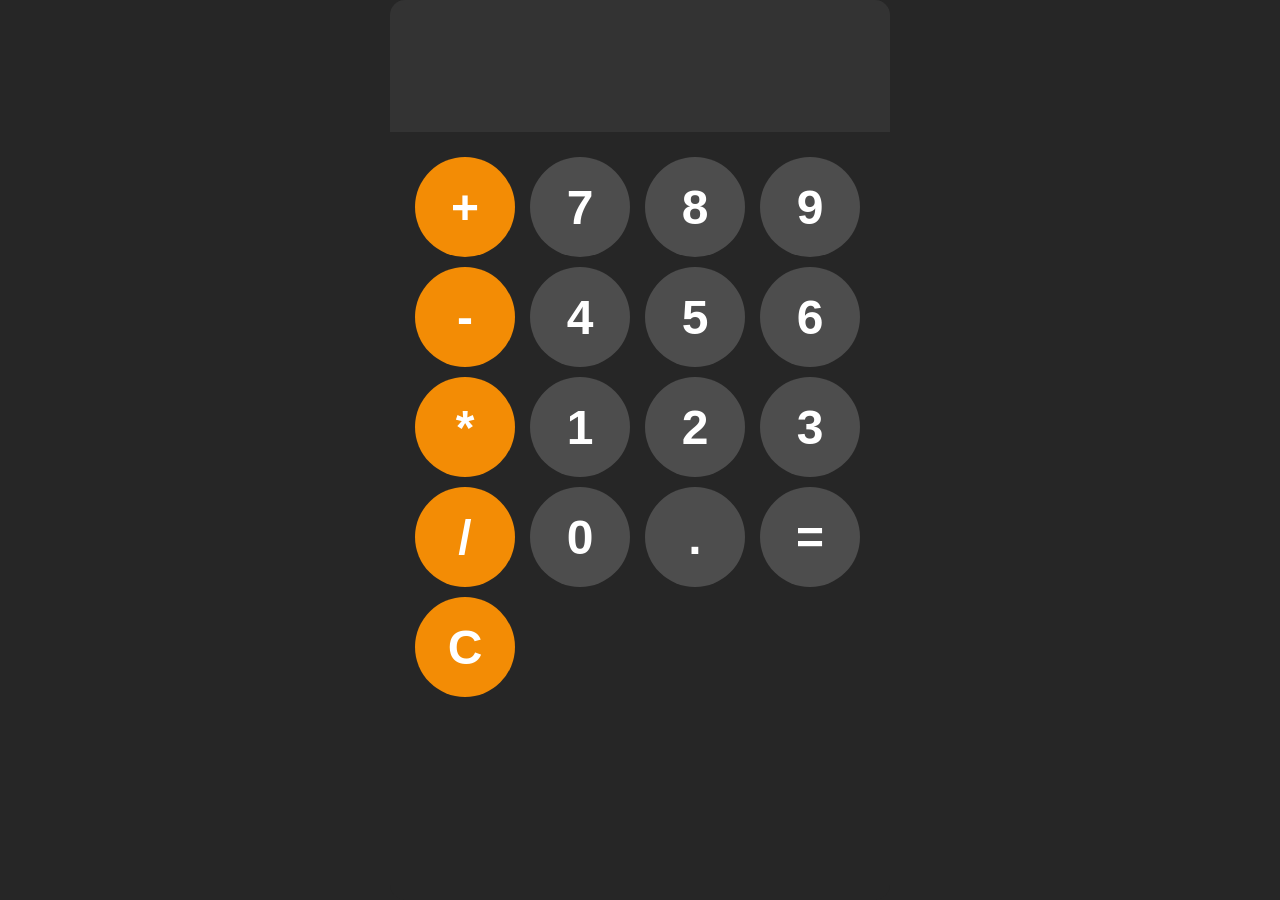
<file: index.html>
<!DOCTYPE html>
<html lang="en">
<head>
    <meta charset="UTF-8">
    <meta name="viewport" content="width=device-width, initial-scale=1.0">
    <title>OFFLINE CALCULATOR</title>
    <link rel="stylesheet" href="styles.css">
</head>
<body>
    <div id="calculator">
        <input id="display">
        <div id="keys">
            <button onclick="appendToDisplay('+')" class="operator-btn">+</button>
            <button onclick="appendToDisplay('7')">7</button>
            <button onclick="appendToDisplay('8')">8</button>
            <button onclick="appendToDisplay('9')">9</button>
            <button onclick="appendToDisplay('-')" class="operator-btn">-</button>
            <button onclick="appendToDisplay('4')">4</button>
            <button onclick="appendToDisplay('5')">5</button>
            <button onclick="appendToDisplay('6')">6</button>
            <button onclick="appendToDisplay('*')" class="operator-btn">*</button>
            <button onclick="appendToDisplay('1')">1</button>
            <button onclick="appendToDisplay('2')">2</button>
            <button onclick="appendToDisplay('3')">3</button>
            <button onclick="appendToDisplay('/')" class="operator-btn">/</button>
            <button onclick="appendToDisplay('0')">0</button>
            <button onclick="appendToDisplay('.')">.</button>
            <button onclick="calculate()">=</button>
            <button onclick="clearDisplay()" class="operator-btn">C</button>

        </div>

    </div>
    <script src="script.js"></script>
</body>
</html>
</file>
<file: styles.css>
body{
 margin: 0;
 display: flex;
 justify-content: center;
 height: 100vh;
 background-color: hsl(0, 0%, 15%);
}
#calculator{
    font-family: Arial, Helvetica, sans-serif;
     background-color: hsl(0, 0%, 15%);
     border-radius: 15px;
     width: 500px;
     overflow: hidden;
}

#display{
    width: 100%;
    padding: 20px;
    font-size: 5rem;
    text-align: left;
    border: none;
     background-color: hsl(0, 0%, 20%);
     color: white;
}

#keys {
    display: grid;
    grid-template-columns: repeat(4, 1fr);
    gap: 10px;
    padding: 25px;
} 
button{
    width: 100px;
    height: 100px;
    border-radius: 50px;
    border: none;
     background-color: hsl(0, 0%, 30%);
     color: white;
     font-size: 3rem;
     font-weight: bold;
     cursor: pointer;
}
button:hover{
     background-color: hsl(0, 0%, 40%);
}
button:active{
     background-color: hsl(0, 0%, 50%);
}
.operator-btn{
    background-color: rgb(243, 140, 5);
}
.operator-btn:hover{
    background-color: rgb(233, 167, 81);
}
.operator-btn:active{
    background-color: rgb(234, 178, 110);
}
</file>
